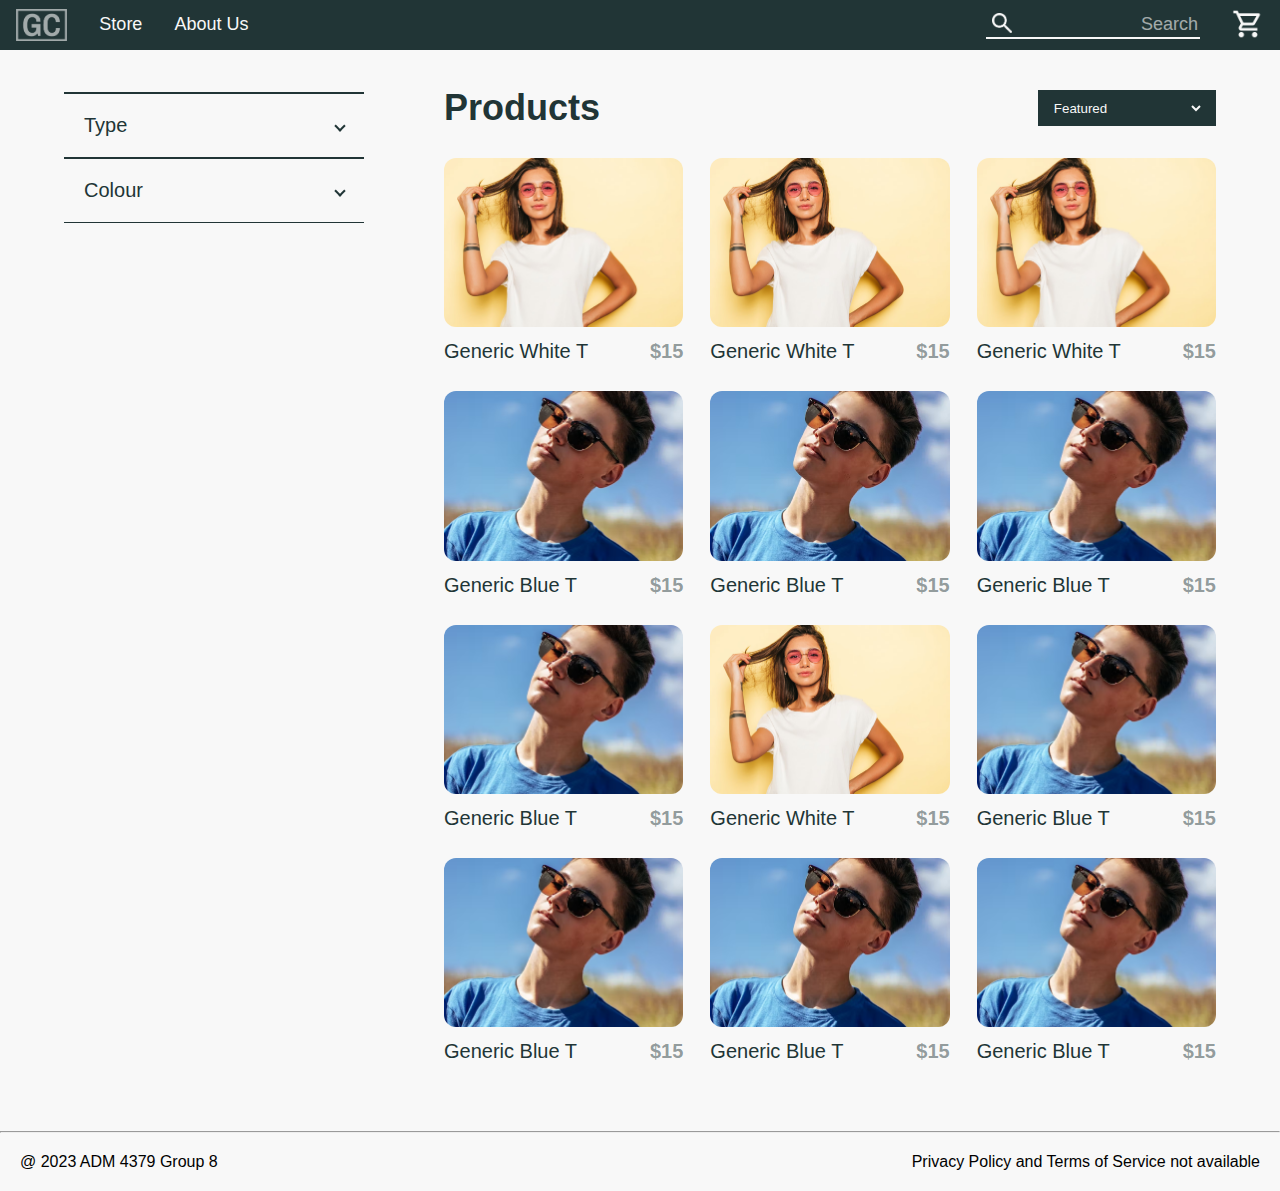
<file: BrowseProducts/BrowseProducts.html>
<!DOCTYPE html>
<html>
    <head>
        <title>Online Store</title>
        <link rel="stylesheet" href="BrowseProducts.css">
        <script src="../Components/navbar.js" type="text/javascript" defer></script>
        <script src="../Components/footer.js" type="text/javascript" defer></script>
    </head>
    <body>
        <navbar-component id="navbar" style="position: sticky; top: 0; z-index: 1;"> </navbar-component>
        
        <div id="main-container">
            <div class="grid-main">
                
                <div class="filters">

                    <!-- Collapsible functionality inspired by (but NOT directly copied from) https://www.w3schools.com/howto/howto_js_collapsible.asp -->
                    
                    <!-- Sort (Collapsible section) -->
                    <!-- <button class="collapsible">
                        <p style="grid-column: 1;">Sort</p>
                        <div>
                            <i style="grid-column: 2;" class="chevron"></i>
                        </div>
                    </button>
                    <div class="content">
                        <p class="sort-type">Price: Ascending</p>
                        <p class="sort-type">Price: Descending</p>
                    </div> -->

                    <!-- Type (Collapsible section) -->
                    <button class="collapsible">
                        <p style="grid-column: 1;">Type</p>
                        <div>
                            <i style="grid-column: 2;" class="chevron"></i>
                        </div>
                    </button>
                    <div class="content">
                        <label class="container-checkbox">
                            <input type="checkbox">
                            <p>Shirts</p>
                        </label>

                        <label class="container-checkbox">
                            <input type="checkbox">
                            <p>Pants</p>
                        </label>

                        <label class="container-checkbox">
                            <input type="checkbox">
                            <p>Shoes</p>
                        </label>
                    </div>

                    <!-- Colour (Collapsible section) -->
                    <button class="collapsible">
                        <p style="grid-column: 1;">Colour</p>
                        <div>
                            <i style="grid-column: 2;" class="chevron"></i>
                        </div>
                    </button>
                    <div class="content">
                        <label class="container-checkbox">
                            <input type="checkbox">
                            <p>Blue</p>
                        </label>

                        <label class="container-checkbox">
                            <input type="checkbox">
                            <p>White</p>
                        </label>

                        <label class="container-checkbox">
                            <input type="checkbox">
                            <p>Black</p>
                        </label>
                    </div>

                    <!-- JavaScript used for managing the collaspible aspect of the filters bar -->
                    <script>

                        let collapsibleElements = document.getElementsByClassName("collapsible");
                        let i;
                        
                        // Add an anonymous function to each collapsible element. This gets called everytime the element is clicked
                        for (i = 0; i < collapsibleElements.length; i++) {
                            collapsibleElements[i].addEventListener("click", function() {

                                let chevronElement = this.lastElementChild.lastElementChild;

                                // Flip the chevron in the button when pressed, by adding/removing the .up class
                                if (chevronElement.classList.contains("up")) {
                                    chevronElement.classList.remove("up");
                                } else {
                                    chevronElement.classList.add("up");
                                }

                                // Find the content (we know it's always right after the collapsible element)
                                let contentElement = this.nextElementSibling;

                                // Toggle the max height of the content pane between null and scrollHeight
                                if (contentElement.style.maxHeight) {
                                    contentElement.style.maxHeight = null;
                                } else {
                                    contentElement.style.maxHeight = contentElement.scrollHeight + "px";
                                } 

                          });
                        }
                        
                    </script>

                </div>
                

                <div class="products">
                    <div class="products-header">
                        <h1>Products</h1>
                        <div class="select-wrapper">
                            <select name="sort" id="sort">
                                <option value="featured">Featured</option>
                                <option value="price-ascending">Price: Ascending</option>
                                <option value="price-descending">Price: Descending</option>
                            </select>
                        </div>
                    </div>

                    <div class="flex-products">

                        <div class="flex-product-item">
                            <div class="image-holder">
                                <img src="../ProductImages/Generic White T.png">
                                <button class="hide-till-hover" onclick="window.location.href='../SingleProduct/SingleProduct.html';">View Details</button>
                            </div>
                            <div class="grid-container">
                                <p class="product-name">Generic White T</p>
                                <p class="product-price">$15</p>
                            </div>
                        </div>

                        <div class="flex-product-item">
                            <div class="image-holder">
                                <img src="../ProductImages/Generic White T.png">
                                <button class="hide-till-hover" onclick="window.location.href='../SingleProduct/SingleProduct.html';">View Details</button>
                            </div>
                            <div class="grid-container">
                                <p class="product-name">Generic White T</p>
                                <p class="product-price">$15</p>
                            </div>
                        </div>

                        <div class="flex-product-item">
                            <div class="image-holder">
                                <img src="../ProductImages/Generic White T.png">
                                <button class="hide-till-hover" onclick="window.location.href='../SingleProduct/SingleProduct.html';">View Details</button>
                            </div>
                            <div class="grid-container">
                                <p class="product-name">Generic White T</p>
                                <p class="product-price">$15</p>
                            </div>
                        </div>

                        <div class="flex-product-item">
                            <div class="image-holder">
                                <img src="../ProductImages/Generic Blue T.png">
                                <button class="hide-till-hover" onclick="window.location.href='../SingleProduct/SingleProduct.html';">View Details</button>
                            </div>
                            <div class="grid-container">
                                <p class="product-name">Generic Blue T</p>
                                <p class="product-price">$15</p>
                            </div>
                        </div>

                        <div class="flex-product-item">
                            <div class="image-holder">
                                <img src="../ProductImages/Generic Blue T.png">
                                <button class="hide-till-hover" onclick="window.location.href='../SingleProduct/SingleProduct.html';">View Details</button>
                            </div>
                            <div class="grid-container">
                                <p class="product-name">Generic Blue T</p>
                                <p class="product-price">$15</p>
                            </div>
                        </div>

                        <div class="flex-product-item">
                            <div class="image-holder">
                                <img src="../ProductImages/Generic Blue T.png">
                                <button class="hide-till-hover" onclick="window.location.href='../SingleProduct/SingleProduct.html';">View Details</button>
                            </div>
                            <div class="grid-container">
                                <p class="product-name">Generic Blue T</p>
                                <p class="product-price">$15</p>
                            </div>
                        </div>

                        <div class="flex-product-item">
                            <div class="image-holder">
                                <img src="../ProductImages/Generic Blue T.png">
                                <button class="hide-till-hover" onclick="window.location.href='../SingleProduct/SingleProduct.html';">View Details</button>
                            </div>
                            <div class="grid-container">
                                <p class="product-name">Generic Blue T</p>
                                <p class="product-price">$15</p>
                            </div>
                        </div>

                        <div class="flex-product-item">
                            <div class="image-holder">
                                <img src="../ProductImages/Generic White T.png">
                                <button class="hide-till-hover" onclick="window.location.href='../SingleProduct/SingleProduct.html';">View Details</button>
                            </div>
                            <div class="grid-container">
                                <p class="product-name">Generic White T</p>
                                <p class="product-price">$15</p>
                            </div>
                        </div>

                        <div class="flex-product-item">
                            <div class="image-holder">
                                <img src="../ProductImages/Generic Blue T.png">
                                <button class="hide-till-hover" onclick="window.location.href='../SingleProduct/SingleProduct.html';">View Details</button>
                            </div>
                            <div class="grid-container">
                                <p class="product-name">Generic Blue T</p>
                                <p class="product-price">$15</p>
                            </div>
                        </div>

                        <div class="flex-product-item">
                            <div class="image-holder">
                                <img src="../ProductImages/Generic Blue T.png">
                                <button class="hide-till-hover" onclick="window.location.href='../SingleProduct/SingleProduct.html';">View Details</button>
                            </div>
                            <div class="grid-container">
                                <p class="product-name">Generic Blue T</p>
                                <p class="product-price">$15</p>
                            </div>
                        </div>

                        <div class="flex-product-item">
                            <div class="image-holder">
                                <img src="../ProductImages/Generic Blue T.png">
                                <button class="hide-till-hover" onclick="window.location.href='../SingleProduct/SingleProduct.html';">View Details</button>
                            </div>
                            <div class="grid-container">
                                <p class="product-name">Generic Blue T</p>
                                <p class="product-price">$15</p>
                            </div>
                        </div>

                        <div class="flex-product-item">
                            <div class="image-holder">
                                <img src="../ProductImages/Generic Blue T.png">
                                <button class="hide-till-hover" onclick="window.location.href='../SingleProduct/SingleProduct.html';">View Details</button>
                            </div>
                            <div class="grid-container">
                                <p class="product-name">Generic Blue T</p>
                                <p class="product-price">$15</p>
                            </div>
                        </div>

                    </div>
                </div>
            </div>
        </div>
        <footer-component></footer-component>
    </body>
</html>
</file>
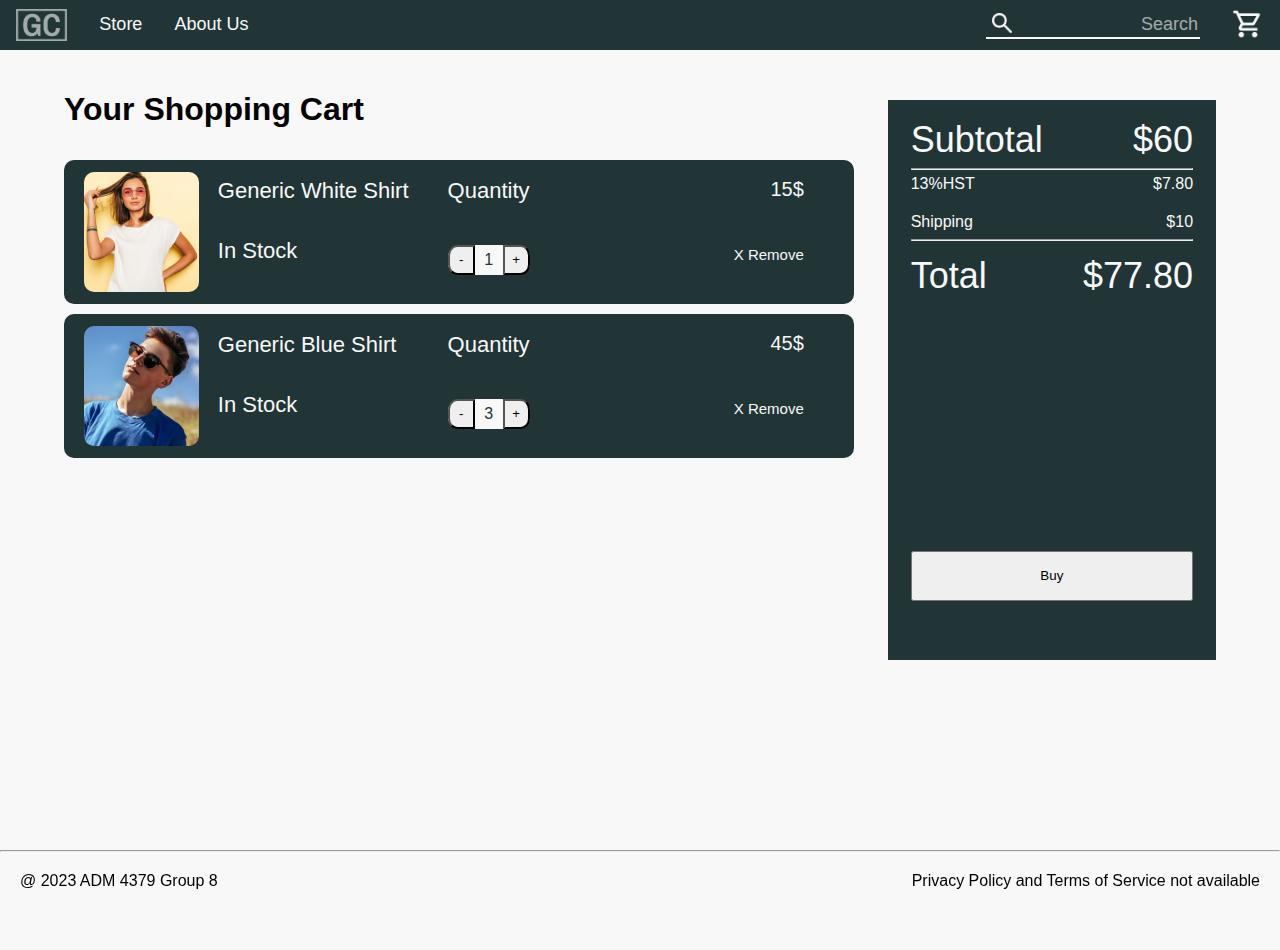
<file: Cart/Cart.html>
<!DOCTYPE html>
<html>
    <head>
        <title>Online Store</title>
        <link rel="stylesheet" href="Cart.css">
        <script src="../Components/navbar.js" type="text/javascript" defer></script>
        <script src="../Components/footer.js" type="text/javascript" defer></script>
    </head>

    <body>
        <navbar-component> </navbar-component>
    
        <div class="main-outer-section">
            <div class="sub-outer-section"> 
              <div class="shopping-cart-section">
          
                <h1 style>Your Shopping Cart</h1>
          
                <div class="items-section">
          
                  <div class="items-picture"></div>
          
                  <div class="left-items-text">
                    <div class="left-text1">Generic White Shirt</div>
                    <div class="left-text2">In Stock</div>
                  </div>
          
                  <div class="quantity-section">
          
                    <div class="quantity-text">Quantity</div>
          
                    <div class="quantity-number-container">
                      <button class="quantity-minus">-</button>
                      <div class="quantity-number">1</div>
                      <button class="quantity-plus">+</button>
                    </div>
          
                  </div>
          
                  <div class="price-section">
                    <div class="single-price">15$</div>
                    <div class="X-Remove">X Remove</div>
                  </div>
          
                </div>
                
                <div class="items-section">
          
                    <div class="items-picture2"></div>
            
                    <div class="left-items-text">
                      <div class="left-text1">Generic Blue Shirt</div>
                      <div class="left-text2">In Stock</div>
                    </div>
            
                    <div class="quantity-section">
            
                      <div class="quantity-text">Quantity</div>
            
                      <div class="quantity-number-container">
                        <button class="quantity-minus">-</button>
                        <div class="quantity-number">3</div>
                        <button class="quantity-plus">+</button>
                      </div>
            
                    </div>
            
                    <div class="price-section">
                      <div class="single-price">45$</div>
                      <div class="X-Remove">X Remove</div>
                    </div>
            
                </div>   

            

              </div>

              <div class="final-price-section"> 
                <div class="inner-price-section">
                    <div class="subtotal-section">
                        <div class="subtotal-label">Subtotal</div>
                        <div class="subtotal-price">$60</div>
                      </div>
                      <hr class="separator"/>
                    
                      <div class="subtotal-section">
                        <div class="subtotal-HST">13%HST</div>
                        <div class="HST-price">$7.80</div>
                      </div>
                      <div class="fees-section">
                        <div class="subtotal-shipping">Shipping</div>
                        <div class="shipping-price">$10</div>
                      </div>
                      <hr class="separator" />

                      <div class="total-section">
                        <div class="total-label">Total</div>
                        <div class="total-price">$77.80</div>
                      </div>

                      <button class="buy-button">Buy</button>

              </div>
              </div>

            </div>
          </div>
          
     
        <footer-component></footer-component>
   </body>
</html>
</file>
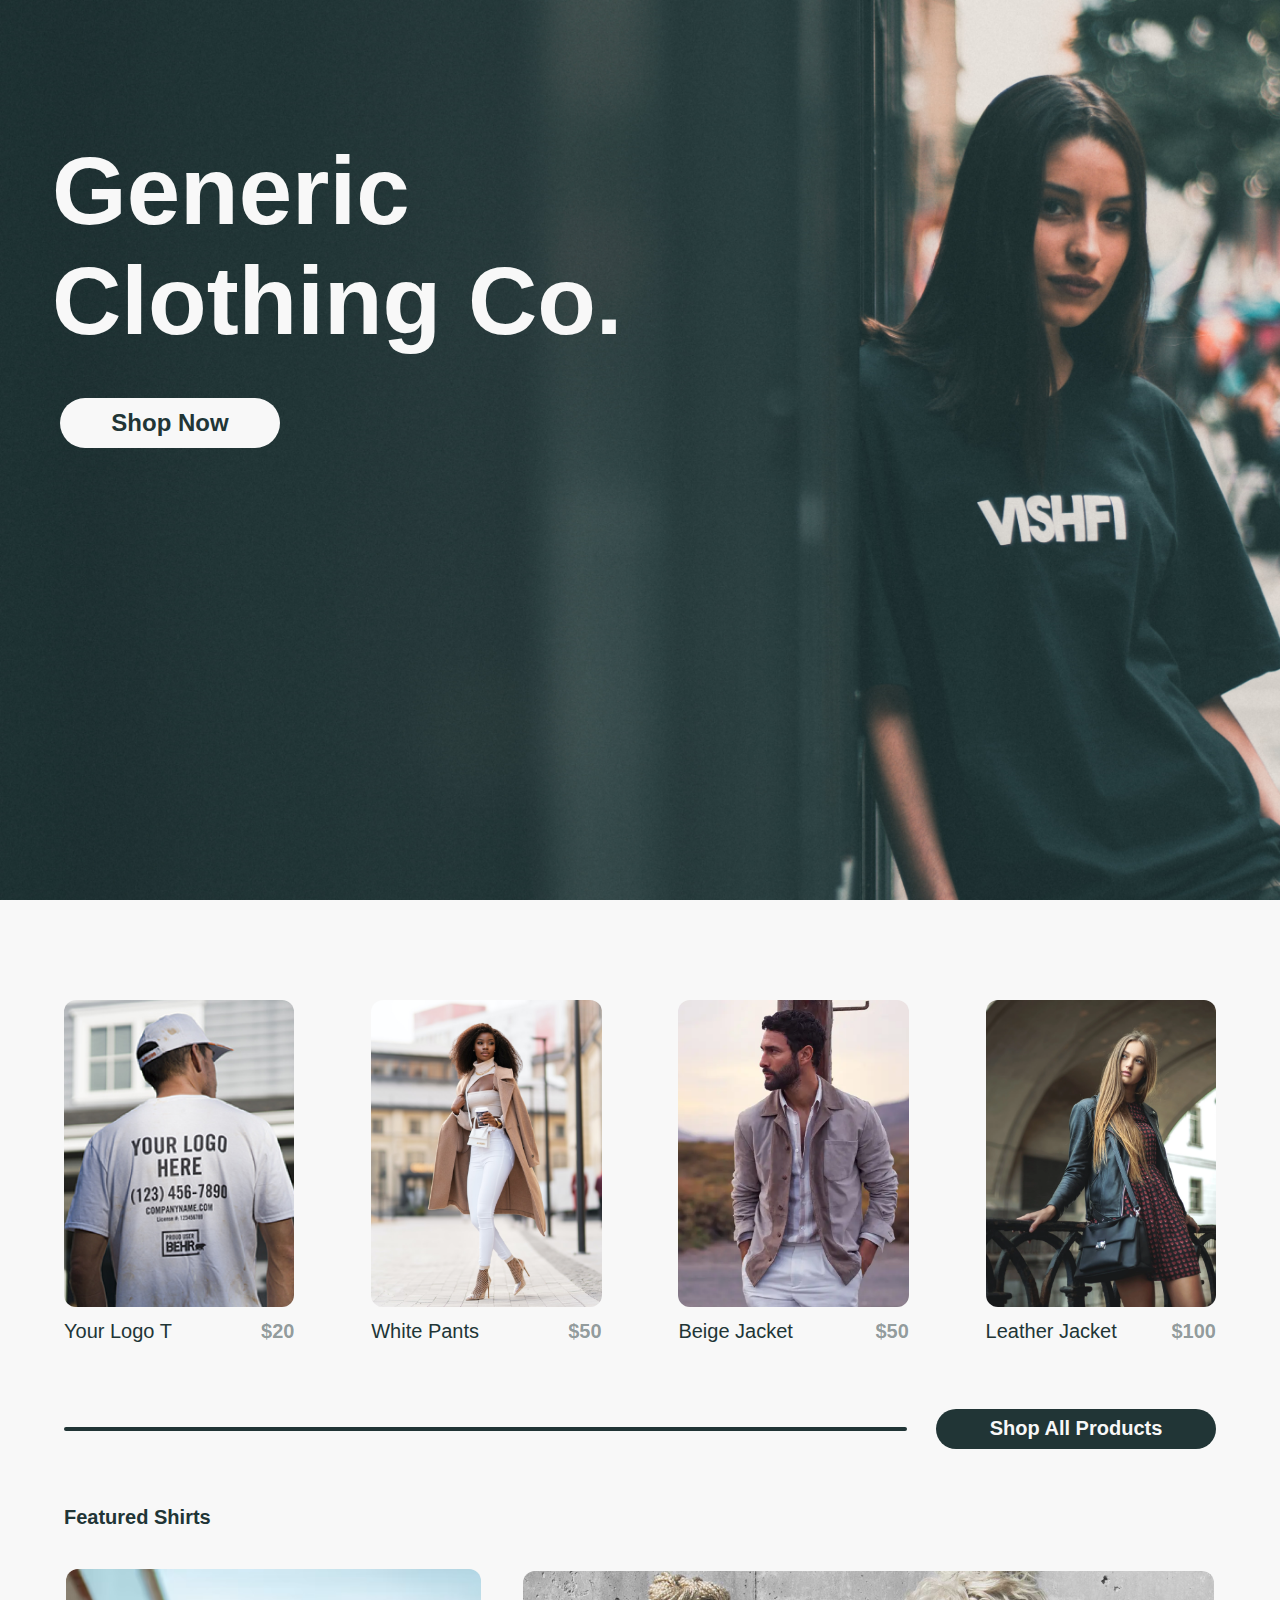
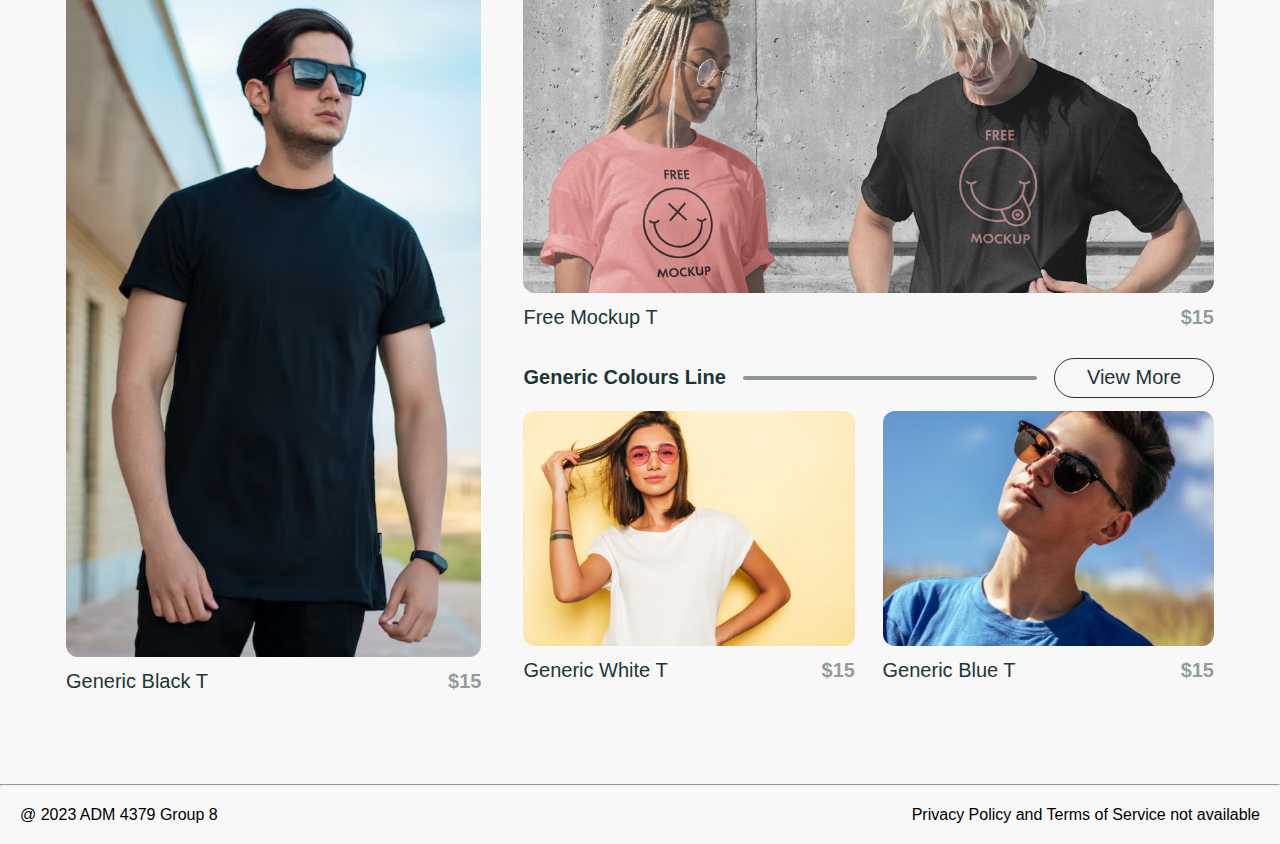
<file: Home/Home.html>
<!DOCTYPE html>
<html>
    <head>
        <title>Online Store</title>
        <link rel="stylesheet" href="Home.css">
        <script src="../Components/footer.js" type="text/javascript" defer></script>
    </head>
    <body>

        <!-- Top section above (before) the navbar -->
        <div id="top-main">
            <div id="top-flex-container">
                <div id="title-outer">
                    <h1>Generic Clothing Co.</h1>
                    <button onclick="window.location.href='../BrowseProducts/BrowseProducts.html';">Shop Now</button>
                </div>
                <div></div>
            </div>
        </div>

        <!-- Navbar (Custom navbar behaviour prevents us from using the custom component) -->
        <div id="navbar" class="not-sticky">
            <div id="navbar-left">
                <div id="logo" onclick="window.location.href='../Home/Home.html';"><img src="../Icons/Logo.png" height="32" ></div>
                <div><a href="../BrowseProducts/BrowseProducts.html">Store</a></div>
                <div><a href="../AboutUs/AboutUs.html">About Us</a></div>
            </div>

            <div id="navbar-right">
                <form id="search-bar" action="../BrowseProducts/BrowseProducts.html">
                    <div>
                        <button><img src="../Icons/Search.png"></button>
                        <input id="search-input" type="text" placeholder="Search" name="search" autocomplete="off">
                    </div>
                </form>
                <div id="cart" onclick="window.location.href='../Cart/Cart.html';"><img src="../Icons/Cart.png" height="32" ></div>
            </div>
        </div>


        <!-- JavaScript code to enact the stciky effect on the navbar -->
        <!-- Scroll/Sticky functionality inspired by (but NOT directly copied from) https://www.w3schools.com/howto/howto_js_navbar_sticky.asp -->

        <script>

            // Run the toggleSticky() function when the user is scrolling
            window.onscroll = () => {toggleSticky()};
            
            // Calculate the Y position at which the navbar should become sticky
            let navbar = document.getElementById("navbar");
            let stickyThreshold = navbar.offsetTop - navbar.offsetHeight;
            
            // Change the classes that are applied to the navbar when it passes the threshold defined above
            function toggleSticky() {
              if (window.pageYOffset >= stickyThreshold) {
                navbar.classList.add("sticky")
                navbar.classList.remove("not-sticky")
              } else {
                navbar.classList.remove("sticky");
                navbar.classList.add("not-sticky")
              }
            }
            
        </script>
        

        <!-- Everything after the navbar starts here -->
        <div id="featured">
            <div>

                <!-- Top Featured Products Bar -->
                <div id="featured-top">
                    <div class="product">
                        <div class="image-holder">
                            <img src="../ProductImages/Your Logo T.png">
                            <button class="hide-till-hover" onclick="window.location.href='../SingleProduct/SingleProduct.html';">View Details</button>
                        </div>
                        <div class="grid-container">
                            <p class="product-name">Your Logo T</p>
                            <p class="product-price">$20</p>
                        </div>
                    </div>
    
                    <div class="product">
                        <div class="image-holder">
                            <img src="../ProductImages/White Pants.png">
                            <button class="hide-till-hover" onclick="window.location.href='../SingleProduct/SingleProduct.html';">View Details</button>
                        </div>
                        <div class="grid-container">
                            <p class="product-name">White Pants</p>
                            <p class="product-price">$50</p>
                        </div>
                    </div>
    
                    <div class="product">
                        <div class="image-holder">
                            <img src="../ProductImages/Beige Jacket.png">
                            <button class="hide-till-hover" onclick="window.location.href='../SingleProduct/SingleProduct.html';">View Details</button>
                        </div>
                        <div class="grid-container">
                            <p class="product-name">Beige Jacket</p>
                            <p class="product-price">$50</p>
                        </div>
                    </div>
    
                    <div class="product">
                        <div class="image-holder">
                            <img src="../ProductImages/Leather Jacket.png">
                            <button class="hide-till-hover" onclick="window.location.href='../SingleProduct/SingleProduct.html';">View Details</button>
                        </div>
                        <div class="grid-container">
                            <p class="product-name">Leather Jacket</p>
                            <p class="product-price">$100</p>
                        </div>
                    </div>
                </div>
    
                <div id="divider-container">
                    <div></div>
                    <button onclick="window.location.href='../BrowseProducts/BrowseProducts.html';">Shop All Products</button>
                </div>
    
                <h2 class="featured-shirts">Featured Shirts</h2>


                <!-- Table needed to ensure columns are equal-height -->
                <table>

                    <!-- Generic Black T -->
                    <tr>
                        <td rowspan="4" style="padding-left: 0;">
                            <div class="product" id="generic-black-t">
                                <div class="image-holder">
                                    <img src="../ProductImages/Generic Black T.png">
                                    <button class="hide-till-hover" onclick="window.location.href='../SingleProduct/SingleProduct.html';">View Details</button>
                                </div>
                                <div class="grid-container">
                                    <p class="product-name">Generic Black T</p>
                                    <p class="product-price">$15</p>
                                </div>
                            </div>
                        </td>
                    </tr>
                    
                    <!-- Free Mockup T -->
                    <tr>
                        <td id="free-mockup-t">
                            <div class="product">
                                <div class="image-holder">
                                    <img src="../ProductImages/Free Mockup T.png">
                                    <button class="hide-till-hover" onclick="window.location.href='../SingleProduct/SingleProduct.html';">View Details</button>
                                </div>
                                <div class="grid-container">
                                    <p class="product-name">Free Mockup T</p>
                                    <p class="product-price">$15</p>
                                </div>
                            </div>
                            
                        </td>
                    </tr>

                    <!-- Generic Colours Line Divider -->
                    <tr>
                        <td style="padding-right: 0;">
                            <div id="generic-colours-divider">
                                <h2>Generic Colours Line</h2>
                                <div></div>
                                <button onclick="window.location.href='../BrowseProducts/BrowseProducts.html';">View More</button>
                            </div>
                        </td>
                    </tr>

                    <tr>
                        <td style="padding-right: 0;">
                            <div id="generic-colours-container">
                                
                                <!-- Generic White T -->
                                <div class="product">
                                    <div class="image-holder">
                                        <img src="../ProductImages/Generic White T.png">
                                        <button class="hide-till-hover" onclick="window.location.href='../SingleProduct/SingleProduct.html';">View Details</button>
                                    </div>
                                    <div class="grid-container">
                                        <p class="product-name">Generic White T</p>
                                        <p class="product-price">$15</p>
                                    </div>
                                </div>
                                
                                <!-- Generic Blue T -->
                                <div class="product">
                                    <div class="image-holder">
                                        <img src="../ProductImages/Generic Blue T.png">
                                        <button class="hide-till-hover" onclick="window.location.href='../SingleProduct/SingleProduct.html';">View Details</button>
                                    </div>
                                    <div class="grid-container">
                                        <p class="product-name">Generic Blue T</p>
                                        <p class="product-price">$15</p>
                                    </div>
                                </div>

                            </div>
                        </div>
                        </td>
                    </tr>

                </table>

            </div>
        </div>
        <footer-component></footer-component>
    </body>
</html>
</file>
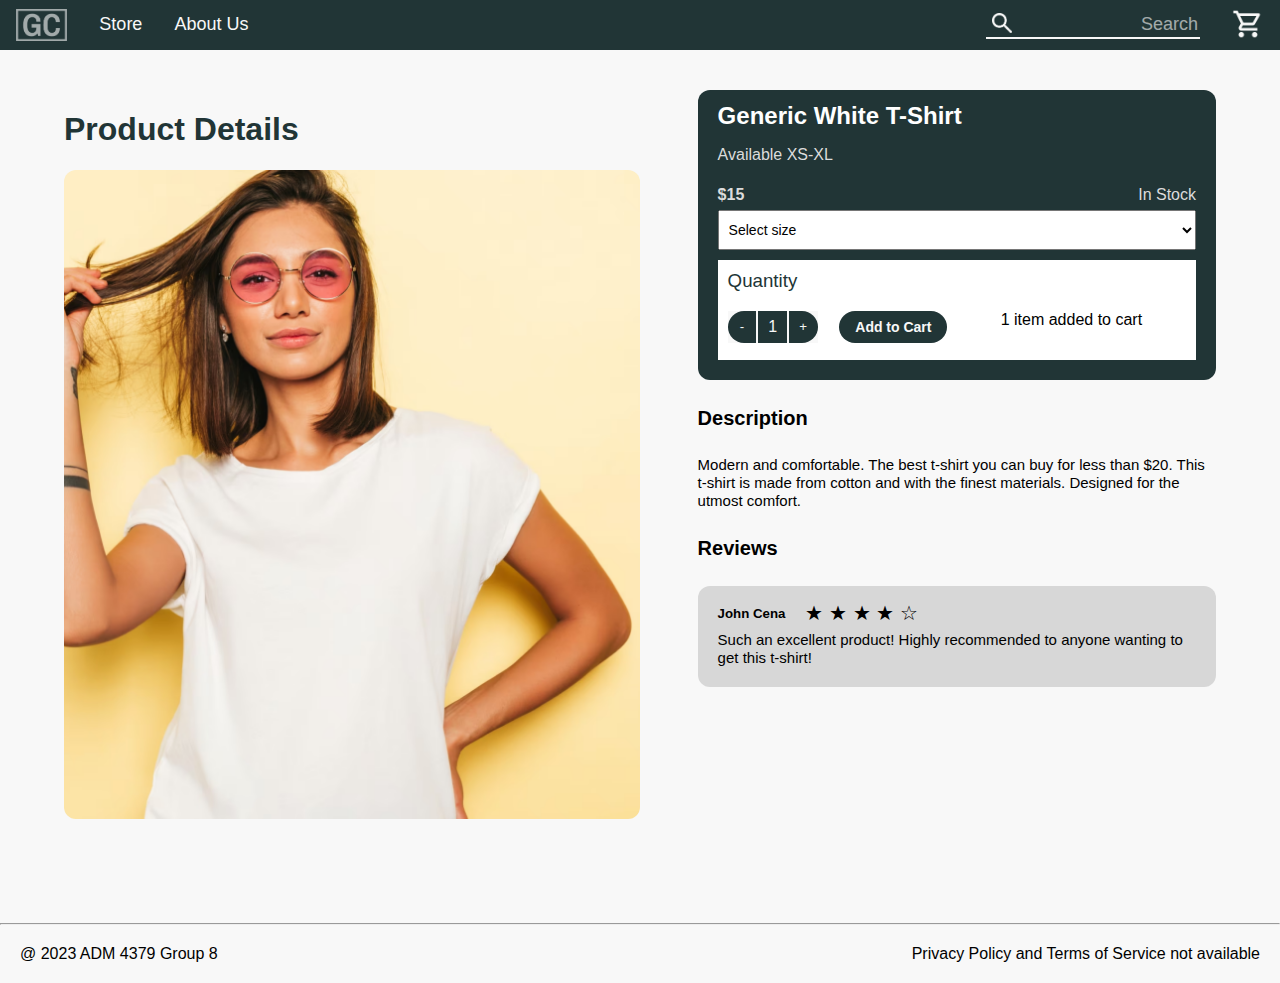
<file: SingleProduct/SingleProduct.html>
<!DOCTYPE html>
<html>
    <head>
        <title>Online Store</title>
        <link rel="stylesheet" href="SingleProduct.css">
        <script src="../Components/navbar.js" type="text/javascript" defer></script>
        <script src="../Components/footer.js" type="text/javascript" defer></script>
    </head>
    <body>
        <navbar-component> </navbar-component>
        
        <div class="outer-main">
            <div class="inner-main">

                <div class="left-main">
                    <h1>Product Details</h1>
                    <div class="image-holder">
                        <img src="../ProductImages/Generic White T Vertical.png">
                    </div>
                </div>

                <div class="right-main">
                    <div class="user-selection" >

                    <h2>Generic White T-Shirt</h2>
                    <p>Available XS-XL</p>
                    <div class="price-and-stock" > 
                        <p class="price">$15</p> 
                        <p class="stock">In Stock</p> 
                    </div>           
                    
                    <select name="selectSize" class="select-size">
                        <option disabled selected>Select size</option>
                        <option value="S">S</option>
                        <option value="M">M</option>
                        <option value="L">L</option>
                        <option value="XL">XL</option>
                    </select>

                <div class="quantity-container" >

                    <h3 class="h3-quantity">Quantity</h3>

                    <div class="quantity-bottom-section">
                        <div>
                            <div class="quantity-number-container">
                                <button class="quantity-minus">-</button>
                                <div class="quantity-number">1</div>
                                <button class="quantity-plus">+</button>
                            </div>
                        
                            <button class="add-to-cart">Add to Cart</button>
                        </div>
                        <div class="added-to-cart"> 1 item added to cart </div>
                    </div>
                </div>

                    </div>  
                    <h4>Description</h4>
                    <p2>Modern and comfortable. The best t-shirt you can buy for less than $20. This t-shirt is made from cotton and with the finest materials. Designed for the utmost comfort.</p2>    
                    <h4>Reviews</h4>
                    
                    <div class="review"> 
                        <div>
                            <h5>John Cena</h5> 
                            <div class="rating">
                                &#9733; &#9733; &#9733; &#9733; &#9734;
                            </div>
                        </div>
                        <p2>Such an excellent product! Highly recommended to anyone wanting to get this t-shirt!</p2>
                    </div>

                </div>
            </div>
        </div>
    </div>



    
        <footer-component></footer-component>
    </body>
</html>
</file>
<file: BrowseProducts/BrowseProducts.css>
html, body {
  /* Set the font for the whole page and make sure we have all the space to work with */
  font-family: 'Segoe UI', Tahoma, Geneva, Verdana, sans-serif;
  margin: 0;
  padding: 0;
  height: 100%;
  width: 100%;
  background-color: #F8F8F8;
}

button:hover {
  /* All buttons should change cursor type when hovered */
  cursor: pointer;
}

/* Managing flexboxes */

#main-container {
  /* This allows us to center our main grid on the screen (important when zooming out) */
  position: relative;
  display: flex;
  justify-content: center;
  width: 100%;
}

.grid-main {
  /* This grid contains the filters div on the left and the products on the right */
  margin-left: 5%;
  margin-right: 5%;
  display: grid;
  grid-template-columns: min-content auto;
  align-items: start;
  width: 100%;
  height: 100%;
  max-width: 1200px;
}




/* Sort and Filter box */

div.filters {
  /* This is for the div that contains all collapsible sections */
  position:sticky;
  top: 92px;
  align-self: flex-start;
  grid-column: 1;
  background-color: #F8F8F8;
  color: #F8F8F8;
  min-width: 300px;
  margin: 40px;
  margin-right: 80px;
  margin-left: 0;
  max-height: calc(100vh - 140px);
  font-size: 20px;
  overflow-y: auto;
}

.collapsible {
  /* This is for the button that you click on to toggle the collapsible section */
  display: grid;
  grid-template-columns: auto min-content;
  background-color: #f8f8f8;
  color: #213536;
  cursor: pointer;
  border: none;
  outline: none;

  margin: 0px;
  padding: 20px;
  width: 100%;
  border-bottom: 1px solid #213536;
  border-top: 1px solid #213536;
}

.collapsible p {
  /* For the text inside the collapsible buttons */
  margin: 0;
  padding: 0;
  text-align: left;
  font-size: 20px;
}

.collapsible div {
  /* This div holds and vertically centers the chevron for each collapsible button */
  height: 100%;
  display: flex;
  align-items: center;
}

.chevron {
  /* The chevron is just a small square with borders on 2 sides that is rotated 45 degrees */
  /* Inspired by (but NOT directly copied from) https://www.w3schools.com/howto/howto_css_arrows.asp */
  border: solid #213536;
  border-width: 0 2px 2px 0;
  display: inline-block;
  padding: 3px;
  transform: rotate(45deg);
}

.up {
  /* This class flips the chevron when it is applied by JavaScript */
  transform: rotate(-135deg);
}

.collapsible:first-child {
  /* Add a top border to just the top collapsible button */
  border-top: 2px solid #213536;
}

.content {
  /* Everything within the contents of the collapsible has a height of 0 until modified by JavaScript */
  padding: 0;
  padding-left: 18px;
  padding-right: 18px;
  max-height: 0;
  overflow: hidden;
  transition: max-height 0.2s ease-out;
  background-color: #21353694;
}

.filters p.sort-type {
  /* Padding for sort options that are in the first collapsible section */
  padding-left: 20px;
}

.filters p.sort-type:hover {
  /* This styling applies when hovering over the sort options that are in the first collapsible section */
  color:#213536;
  cursor: pointer;
}

/* Checkboxes for filtering */

.container-checkbox {
  /* The checkboxes and associated text are inside the labels that have this class */
  display: block;
  position: relative;
  padding: 10px;
  padding-left: 20px;
  cursor: pointer;
  user-select: none;  
}

.container-checkbox:hover {
  /* Change colour of text when hovering over checkbox */
  color: #213536;
}

.container-checkbox p {
  /* This applies to the text beside the checkboxes */
  display: inline;
  padding-left: 10px;
  vertical-align: top;
}

.container-checkbox input {
  /* Overriding the size of the checkbox */
  height: 20px;
  width: 20px;
}



/* Products Section */

div.products {
  /* Contains everything to the right of the filters */
  grid-column: 2;
  padding: 0;
  margin-bottom: 60px;
  width: 100%;
}

.products-header {
  display: flex;
  flex-direction: row;
  flex-wrap: nowrap;
  justify-content: space-between;
}

.products h1 {
  /* Used for the page title "Products" */

  /* z-index: 1;
  position: sticky;
  top: 52px; */
  margin: 0;
  width: 100%;
  padding-bottom: 32px;
  font-size: 36px;
  line-height: 36px;
  text-align: left;
  padding-top: 40px;
  background-color: #F8F8F8;
  color: #213536;
  border-radius: 12px;
}

.select-wrapper {
  width: 30%;
  display:inline-block;
  overflow:hidden;
  background-color: #213536;
  margin-top: 40px;
  margin-bottom: 32px;
}

#sort { 
  width: 100%;
  min-width: 136px;
  height: 100%;
  border: none;
  background-color: #213536;
  color: #F8F8F8;
  padding-left: 12px;
  border-right: 12px solid transparent /* Padding for the arrow */
}

#sort:hover {
  cursor: pointer;
}

#sort:focus {
  outline: none;
}

.flex-products {
  /* This div organizes the products on the page */
  display: flex;
  flex-wrap: wrap;
  flex-direction: row;
  height: auto;
  gap: 2.5%;
  row-gap: 20px;
  align-content: flex-start;
  justify-content: space-between;
}

/* Individual products */

.flex-product-item {
  /* Each div that has this class contains all the info associated with a single product */
  width: 31%;
  min-width: 31%;
  max-width: 31%;
  flex: 1 1 0px;
  background-color: #F8F8F8;
}

.image-holder {
  /* Necessary for being able to put the pop-up "View Details" button over/inside the product img */
  z-index: 0;
  position: relative;
}

.image-holder img {
  /* Styling for each product image */
  width: 100%;
  height: 100%;
  border-radius: 12px;
  object-fit: cover;
}

/* Text under each product */
.grid-container {
  /* Allows us to left-align the name and right-align the price */
  display: grid;
}

.product-name {
  /* Product name */
  margin: 10px;
  margin-left: 0;
  font-size: 20px;
  line-height: 20px;
  grid-column: 1;
  color: #213536;
}

.product-price {
  /* Product price */
  margin: 10px;
  margin-right: 0;
  grid-column: 2;
  text-align: end;
  font-size: 20px;
  line-height: 20px;
  font-weight: bold;
  color: #2135367e;
}


.hide-till-hover {
  /* This is for the "View Detials" that appears over each product upon hover */
  position: absolute;
  bottom: 10px;
  right: 10px;
  visibility: hidden;
  height: 32px;
  width: calc(100% - 20px);
  border: 0px solid #213536;
  background-color: white;
  border-radius: 12px;
  color: #213536;
  font-size: 20px;
  font-weight: 500;
}

.flex-product-item:hover .hide-till-hover {
  /* Make the "View Detials" button actually appear upon hover */
  visibility: visible;
}
</file>
<file: Cart/Cart.css>
html, body {
  font-family: 'Segoe UI', Tahoma, Geneva, Verdana, sans-serif;
  margin: 0;
  padding: 0;
  height: 100%;
  width: 100%;
  background-color: #F8F8F8;
}
        
  /* Page body styling */


  .main-outer-section{
    display:flex;
    justify-content: center;
    width:100%;
    height:100%;
    overflow: scroll;
  }


  .sub-outer-section{
    display:flex;
    flex-direction: row;
    flex-wrap: nowrap;
    width:90%;
    height:1400px;
    max-width: 1200px;
    margin-left: 5%;
    margin-right: 5%;
    margin-top: 20px;
    margin-bottom: 70vh;
    justify-content: space-between;

    }

.shopping-cart-section{
  display: flex;
  flex-wrap: nowrap;
  flex-direction: column;
  width:70%;
}


.items-section{
  background-color: #213536; 
  display:flex;
  flex-direction: row;
  flex-wrap: nowrap;
  padding:12px; 
  width:100%;
  height:120px;
  margin-top: 10px;
  border-radius: 10px;
  font-weight: 100;
}

.items-picture{
  display: flex;
  flex:0 0 95px;
  margin-left: 1%;
  background-image: url(image\ 7.png);
  padding:10px;
  display:inline-block;
  border-radius: 10px;
  
}

.left-items-text{
  display: flex;
  flex-grow: 0;
  width: 30%;
  flex-direction: column;
  color: #F8F8F8;
  font-size:22px;
  margin-left:2.5%;
  margin-top: 6px;

}
.left-text1{
  margin-bottom: 15%;
}

.quantity-section{
  display: flex;
  flex-direction: column;
  color:#F8F8F8;
  margin-top: 6px;
}

.quantity-text{
  font-size: 22px;
  margin-bottom: 50%;
}

.quantity-number-container{
  display:flex;
  width: 30;
  position: relative;
  flex-direction: row;
  background-color: #F8F8F8;
  justify-content: center;
  text-align: center;
  height: 30px;
  border-top-right-radius: 35%;
  border-bottom-right-radius: 35%;
  border-top-left-radius: 35%;
  border-bottom-left-radius: 35%;
}

.quantity-minus{
  width: 33%;
  position: absolute;
  top: 0;
  bottom: 0;
  left: 0;
  border-top-right-radius: 0%;
  border-bottom-right-radius: 0%;
  border-top-left-radius: 35%;
  border-bottom-left-radius: 35%;
}

.quantity-number{
  border: #213536;
  color: #213536;
  width:33%;
  display: flex;
  justify-content: center;
  align-items: center;
  border:6px #213536;
  
}

.quantity-plus{
  width: 33%;
  position:absolute;
  top: 0;
  bottom: 0;
  right: 0;
  border-top-right-radius: 35%;
  border-bottom-right-radius: 35%;
  border-top-left-radius: 0;
  border-bottom-left-radius: 0;
}

.price-section{
  color: #F8F8F8;
  font-size: 20px;
  text-align: end;
  margin-left: auto;
  margin-right:5%;
  margin-top: 6px;
}

.X-Remove{
  margin-top: 65%;
  font-size: 15px;
}

.items-picture2{
  display: flex;
  flex:0 0 95px;
  margin-left: 1%;
  background-image: url(image\ 8.png);
  padding:10px;
  display:inline-block;
  border-radius: 10px;
  
}

.final-price-section{
  display: flex;
  flex-wrap: nowrap;
  flex-direction: row;
  width:30%;
  height:40%;
  position:sticky;
  top:30px;
  background-color:#213536;
  margin-left: 5%;
  margin-top:30px;
  color:#F8F8F8;
  font-weight: 300;
  
}

.inner-price-section{
  margin:7%;
  margin-top: 40px;
  width: 100%;
  
}

.subtotal-section{
  width: 100%;
  font-size: 36px;
  justify-content: space-between;
  margin-bottom: 10%;
  line-height: 0px;
  font-weight: 100;
  
}

.subtotal-label{
  text-align: left;
}

.subtotal-price{
  text-align: right;
}

.fees-section{
  display: flex;
  justify-content: space-between;
}
.subtotal-HST {
  text-align: left;
  font-size: 16px;
}

.HST-price {
  text-align: right;
  font-size: 16px;
}

.subtotal-shipping{
  text-align: left;
  font-size: 16px;
  margin-bottom: 0%;
}

.shipping-price{
  text-align: right;
  font-size: 16px;
}

.total-section{
  display:flex;
  justify-content: space-between;
  font-size:36px;
}

.total-label{
  text-align:left;
}

.total-price{
  text-align:right;
}

.separator {
  margin-bottom: 5%;
}

.buy-button{
  width: 100%;
  height: 10%;
  margin-top:90%;
}


footer-component{
  position: fixed;
  bottom: 0;
  width: 100%;
  height: 50px;
  bottom:0;
}
</file>
<file: Home/Home.css>
html, body {
    font-family: 'Segoe UI', Tahoma, Geneva, Verdana, sans-serif;
    margin: 0;
    padding: 0;
    height: 100%;
    width: 100%;
    background-color: #F8F8F8;
}

        /* Navbar styling */

  #navbar {
    overflow: hidden;
    display: grid;
    background-color: #213536;
  }
  
  #navbar-left {
    display: flex;
    grid-column: 1;
  }

  #navbar-right {
    display: flex;
    grid-column: 2;
    justify-content: end;
  }
  
  #logo {
    display: flex;
    height: 50px;
    padding-left: 16px;
    padding-right: 16px;
    align-items: center;
    justify-items: center;
  }

  #logo:hover{
    cursor: pointer;
    opacity: 60%;
  }

  #navbar a {
    z-index: 1;
    display: block;
    color: #F8F8F8;
    text-align: center;
    padding-top: 14px;
    padding-bottom: 14px;
    padding-left: 16px;
    padding-right: 16px;
    text-decoration: none;
    font-size: 18px;
  }
  
  #navbar a:hover {
    opacity: 60%;
    border-bottom: 3px solid #F8F8F8;
    padding-bottom: 11px;
  }

  #search-bar {
    display: flex;
    align-items: center;
    justify-content: end;
    padding-right: 16px;
  }

  #search-bar div {
    display: flex;
    flex-direction: row;
    flex-wrap: nowrap;
    justify-content: space-between;
    height:fit-content;
    border-bottom: 2px solid #F8F8F8;
    padding-bottom: 0;
    width: 80%;
  }

  #search-bar button {
    height: auto;
    border: none;
    background-color: #00000000;
  }

  #search-bar img {
    height: 20px;
  }

  #search-input {
    opacity: 100%;
    font-size: 18px;
    border: none;
    text-align: end;
    color: #F8F8F8;
    background-color: #00000000;
    width: 100%;
  }

  #search-input:focus {
    border: none;
    background-color: #00000000;
    outline: none;
  }

  #search-input::placeholder {
    color: #F8F8F8;
    opacity: 60%;
  }

  #cart {
    display: flex;
    height: calc(100% - 3px);
    padding-left: 16px;
    padding-right: 16px;
    padding-bottom: 3px;
    align-items: center;
    justify-items: center;
  }

  #cart:hover {
    cursor: pointer;
    opacity: 60%;
    border-bottom: 3px solid #F8F8F8;
    padding-bottom: 0px;
  }

  .not-sticky {
    visibility: hidden;
    height: 0;
  }

  .sticky {
    visibility: visible;
    z-index: 1;
    position: fixed;
    top: 0;
    width: 100%;
  }
  
  .sticky + .content {
    padding-top: 60px;
  }



  /* Page body styling */

h1 {
  margin: 12px;
  font-size: 36px;
  text-align: left;
}

button:hover {
  cursor: pointer;
}


/* Top section (Title + Picture) */

#top-main {
  top: -50vh;
  height: 100vh;
  width: 100%;
  background-image: url("Home\ Page\ Background.jpg");
  background-size: cover;
  background-position: 0% 10%;
}

#top-flex-container {
  display: flex;
  flex-wrap: nowrap;
  flex-direction: row;
  size: 100% 100%;
}

#title-outer {
  color: #F8F8F8;
  margin: 40px;
  flex: 0 0 50%;
}

#title-outer h1{
  margin-top: 15%;
  font-size: 96px;
  height:auto;
  width: 600px;
}

#title-outer button{
  margin: 20px;
  margin-top: 30px;
  height: 50px;
  width: 220px;
  background-color: #F8F8F8;
  border: none;
  border-radius: 32px;
  font-size: 24px;
  font-weight: bold;
  color: #213536;
}

#featured {
  display: flex;
  margin-top: 100px;
  margin-left: 5%;
  margin-right: 5%;
  width: 90%;
  justify-content: center;
  padding-bottom: 80px;
}

#featured>div {
  max-width: 1200px;
}


/* Top featured Products */

#featured-top {
  display: flex;
  flex-direction: row;
  flex-wrap: nowrap;
  height: auto;
  align-items: center;
  justify-content: space-between;
  margin-bottom: 5%;
}

#featured-top .product {
  width: 20%;
}

.product img {
  z-index: 0;
  position: relative;
  width: 100%;
  border-radius: 12px;
}

.grid-container {
  display: grid;
}


.image-holder {
  z-index: 0;
  position: relative;
}

.hide-till-hover {
    /*button position*/
    position: absolute;
    bottom: 10px;
    right: 10px;

    visibility: hidden;
    height: 32px;
    width: calc(100% - 20px);
    border: 0px solid #213536;
    background-color: white;
    border-radius: 12px;
    color: #213536;
    font-size: 20px;
    font-weight: 500;
}

.product:hover .hide-till-hover {
  visibility: visible;
}


.product-name {
  margin: 10px;
  margin-left: 0;
  font-size: 20px;
  line-height: 20px;
  grid-column: 1;
  color: #213536;
}

.product-price {
  margin: 10px;
  margin-right: 0;
  grid-column: 2;
  text-align: end;
  font-size: 20px;
  line-height: 20px;
  font-weight: bold;
  color: #2135367e;
}



/* Main Divider */

#divider-container {
  display: flex;
  flex-direction: row;
  flex-wrap: nowrap;
  width: 100%;
  align-items: center;
}

#divider-container div {
  flex-grow: 1;
  height: 4px;
  border-radius: 4px;
  background-color: #213536;
}

#divider-container button {
  flex-grow: 0;
  margin-left: 2.5%;
  height: 40px;
  width: 280px;
  background-color: #213536;
  border: none;
  border-radius: 32px;
  font-size: 20px;
  font-weight: bold;
  color: #F8F8F8;
}


/* Featured Shirts */

h2.featured-shirts {
  font-size: 20px;
  font-weight: bold;
  color: #213536;
  margin-bottom: 2.5%;
  margin-top: 5%;
}

div.featured-shirts {
  width: 100%;
}

tr {
  height: 1px;
}

td {
  padding-left: 20px;
  padding-right: 20px;
  height: inherit;
}


/* Genric Black T */

#generic-black-t {
  height: 100%;
}

#generic-black-t img {
  height: calc(93% - 10px);
  margin-top: 2%;
  object-fit: cover;
}


/* Free Mockup T */

td#free-mockup-t {
  padding-right: 0;
  width: 62%;
}

#free-mockup-t img {
  padding-right: 0;
  width: 100%;
}


/* Generic Colours Line Divider */

#generic-colours-divider {
  display: flex;
  flex-direction: row;
  flex-wrap: nowrap;
  width: 100%;
  align-items: center;
}

#generic-colours-divider h2 {
  margin-right: 2.5%;
  font-size: 20px;
  font-weight: bold;
  color: #213536;
}

#generic-colours-divider div {
  flex-grow: 1;
  height: 4px;
  border-radius: 4px;
  background-color: #2135367e;
}

#generic-colours-divider button {
  flex-grow: 0;
  margin-left: 2.5%;
  height: 40px;
  width: 160px;
  background-color: #F8F8F8;
  border: 1px solid #213536;
  border-radius: 32px;
  font-size: 20px;
  font-weight: normal;
  color: #213536;;
}


/* Generic Colours Line Items */

#generic-colours-container {
  display: flex;
  flex-direction: row;
  flex-wrap: nowrap;
  width: 100%;
  align-items: center;
  justify-content: space-between;
  height: 100%;
}

#generic-colours-container .product {
  width: 48%;
  height: 100%;
}
</file>
<file: SingleProduct/SingleProduct.css>
html, body {
    font-family: 'Segoe UI', Tahoma, Geneva, Verdana, sans-serif;
    margin: 0;
    padding: 0;
    height: 100%;
    width: 100%;
    background-color: #F8F8F8;
}

/* Aligning structural page elements */

.outer-main {
    justify-content: center;
    display:flex;
    height: auto;
    width: 100%;
    margin-bottom:100px;

}

.inner-main{
    width: 90%;
    max-width: 1200px;
    margin-left: 5%;
    margin-right: 5%;
    margin-top: 40px;
    display:flex;
    flex-direction: row;
    flex-wrap: nowrap;
    justify-content: space-between;
    height:fit-content;
}


/* Left Side */

.left-main{
    width: 50%;
    height:fit-content;
}

.left-main h1 {
    color: #213536;
}

/* Product Image */

.image-holder {

    width: 100%;
}

.image-holder img {
    width: 100%;
    border-radius: 12px;
}



/* Right side */

.right-main {
    width: 45%;
}

.right-main h2 {
    color: white;
    margin:0;
    
}

.right-main h4 {
    font-size: 20px;
}

.right-main p {
    color:gainsboro
}

.user-selection {
    background-color: #213536;
    border-radius: 12px;
    padding: 20px;
    padding-top: 12px;

}

.price-and-stock {
    display:grid;
}

.price-and-stock p{
    margin: 6px 0;
}

.price {
    font-weight: bold;
    grid-column: 1;
}

.stock {
    grid-column: 2;
    text-align: end;
}

.right-main h3 {
    color: black
}




.right-main p2 {
    color: black;
    font-size: 15px;
}


/* Select size box */

.select-size {
    width: 100%;
    height: 40px;
    padding: 6px;
    font-size: 14px
}

.select-size:focus {
    outline:none;
}

.select-size:hover {
    cursor:pointer
}

/* Quantity Section */

.quantity-container {
    background-color: white;
    height: 80px;
    width: calc(100% - 20px);
    display: flex;
    flex-direction: column;
    margin-top: 10px;
    padding: 10px;
  }

h3.h3-quantity{
    color: #213536;
    font-weight: normal;
    margin-top:0;
}

.quantity-bottom-section {
    display:flex;
    flex-direction: row;
    flex-wrap: nowrap;
    justify-content: space-between;
}

.quantity-bottom-section>div {
    display: grid;
    width: 60%;
}

.quantity-number-container {
    grid-column: 1;
    display:flex;
    width: 90px;
    position: relative;
    flex-direction: row;
    background-color: #F8F8F8;
    justify-content: center;
    text-align: center;
    height: 32px;
  }
  
  .quantity-number-container div {
    border-radius: 0;
  }

  .quantity-minus{
    width: 33%;
    position: absolute;
    background-color: #213536;
    top: 0;
    bottom: 0;
    left: 0;
    border-top-left-radius: 40px;
    border-bottom-left-radius: 40px;
    color: whitesmoke;
    border: none;
    border-right: 1px solid #F8F8F8;
  }
  
  .quantity-number{
    border-left: 2px solid #F8F8F8;
    border-right: 2px solid #F8F8F8;
    color: #F8F8F8;
    background-color: #213536;
    width:33%;
    display: flex;
    justify-content: center;
    align-items: center;
  }
  
  .quantity-plus{
    width: 33%;
    background-color: #213536;
    position:absolute;
    top: 0;
    bottom: 0;
    right: 0;
    border-top-right-radius: 40px;
    border-bottom-right-radius: 40px;
    color: whitesmoke;
    border: none;
    border-left: 1px solid #F8F8F8;
  }

  .quantity-number-container button:active {
    background-color: gray;
  }

  .quantity-number-container button:hover {
    cursor: pointer;
  }


/* Add to cart button */

.add-to-cart {
    grid-column: 2;
    width: fit-content;
    min-width: 100px;
    padding: 0 16px;
    height: 32px;
    font-size: 14px;
    font-weight: bold;
    border-radius: 40px;
    border: none;
    background-color: #213536;
    color: #F8F8F8;
    margin-left:5%;
}

.add-to-cart:active {
    background-color: gray;
  }

.add-to-cart:hover {
    cursor:pointer
}

.added-to-cart {
    grid-column: 3;
    width: auto;
    display: flex;
    justify-content: center;
    text-align: end;
}

.review {
    background-color: #d7d7d7;
    padding: 20px;
    border-radius: 12px;
}

.review h5 {
    margin: 0;
    margin-bottom: 10px;
}

.review>div {
    display: flex;
    flex-direction: row;
    flex-wrap: nowrap;
}

  .rating {
    font-size: 20px;
    display: inline-block;
    margin-left: 20px;
    margin-top: -5px;

  }

  .available {
    grid-column: 2;
    text-align: end;
    margin-top: -17px;
    margin-right: 10px;
  }
</file>
